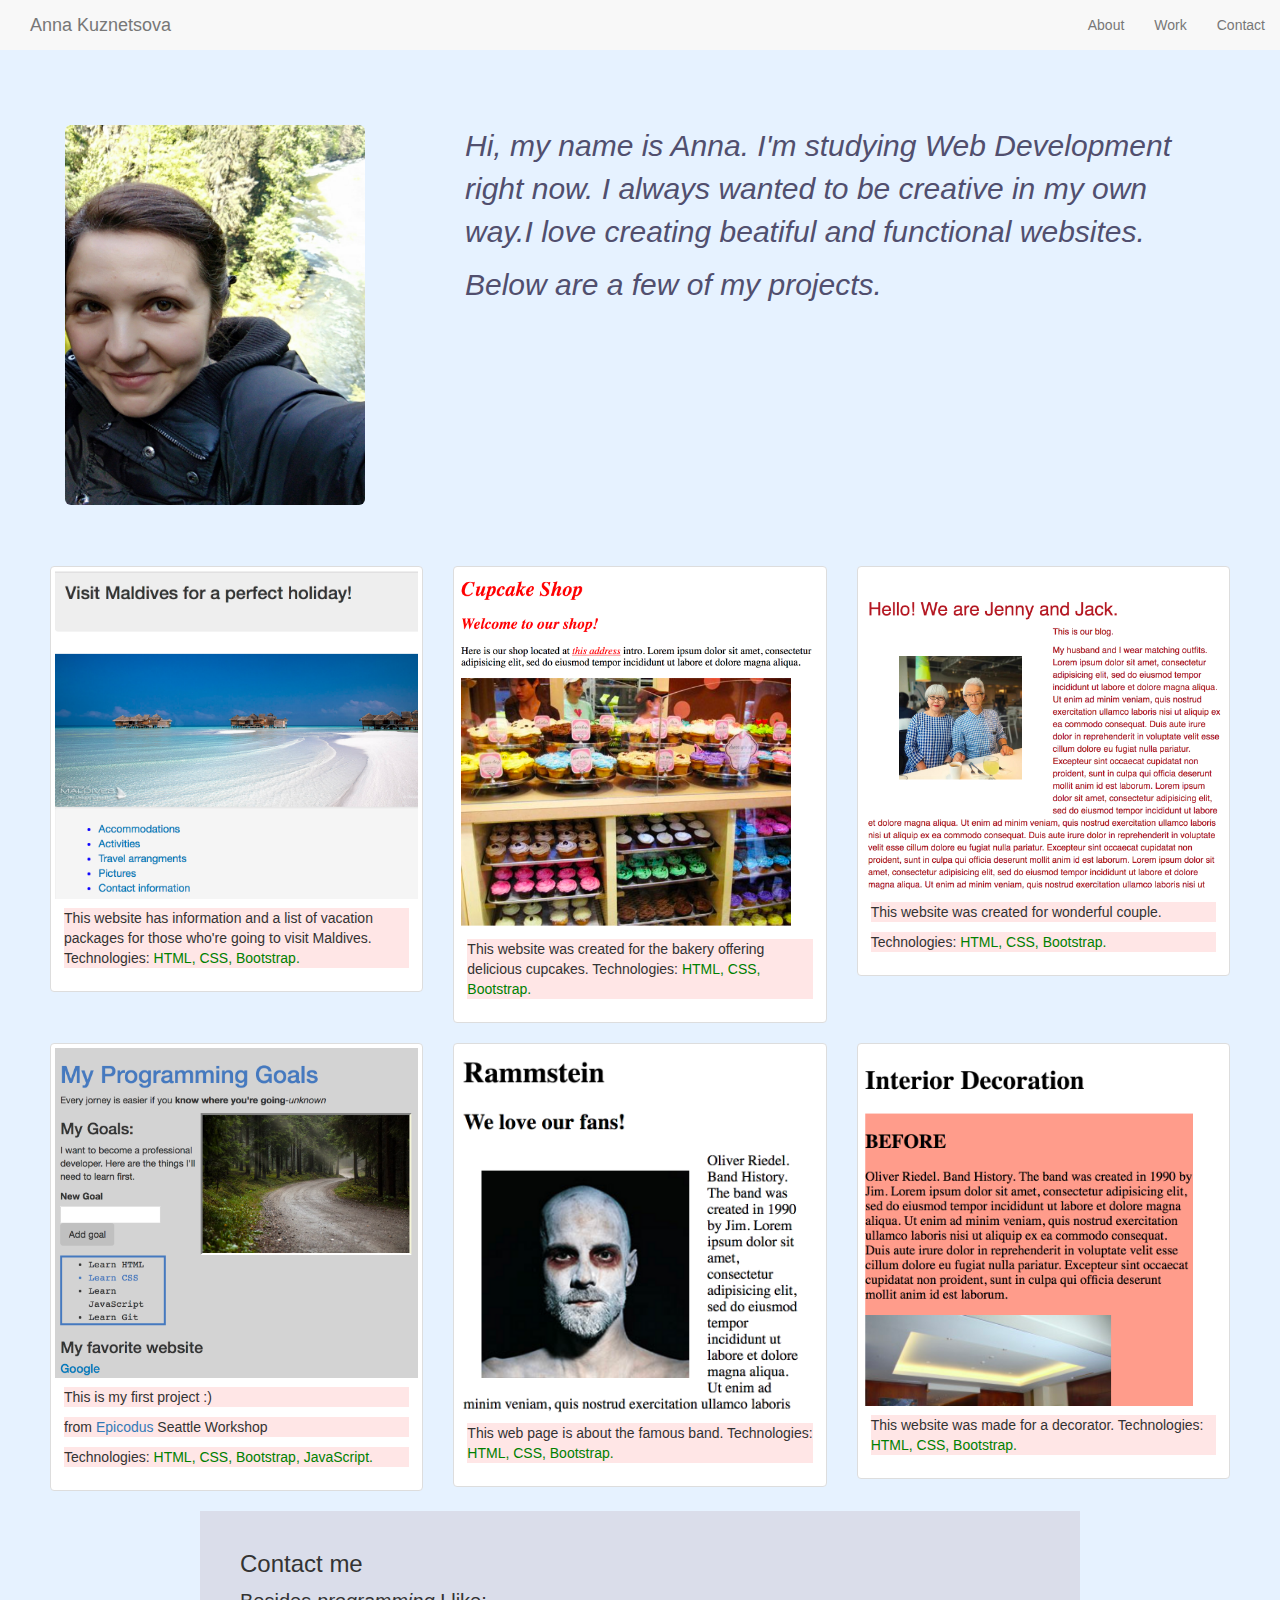
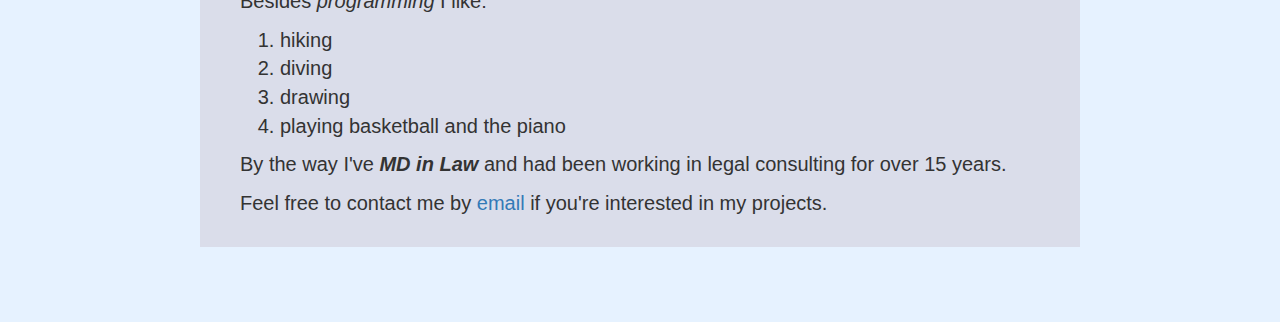
<file: index.html>
<!DOCTYPE html>
<html>

  <head>
    <title>My Portfolio</title>
    <link href="css/bootstrap.css" rel="stylesheet" type="text/css">
    <link href="css/styles.css" rel="stylesheet" type="text/css">
  </head>

  <body data-target=".navbar" data-offset="50">
    <nav class="navbar-default navbar-fixed-top">
      <div class="container-fluid">
        <div class="navbar-header">
          <a class="navbar-brand" href="#">Anna Kuznetsova</a>
        </div>
        <ul class="nav navbar-nav navbar-right">
          <li><a href="#about">About</a></li>
          <li><a href="#Work">Work</a></li>
          <li><a href="#contact">Contact</a></li>
        </ul>
      </div>
    </nav>
    <div class="container-fluid">
      <div id="about">
        <img id="me" src="me.jpg" class="img-rounded" alt="an image of a woman" />
        <p>Hi, my name is Anna. I'm studying Web Development right now. I always wanted to be creative in my own way.I love creating beatiful and functional websites.
          <p>Below are a few of my <em>projects</em>.</p>
      </div>
    </div>
    <div id="Work">
      <div class="row">
        <div class="col-md-4">
          <div class="thumbnail">
            <a href="https://codingkuzzi.github.io/private-island-resort/" target="_blank">
                <img src="project4.png" alt="My First Project" style="width:100%"></a>
            <div class="caption">
              <p>This website has information and a list of vacation packages for those who're going to visit Maldives. Technologies: <span class="green">HTML, CSS, Bootstrap.</span></p>
              <p></p>
            </div>
          </div>
        </div>
        <div class="col-md-4">
          <div class="thumbnail">
            <a href="https://codingkuzzi.github.io/cupcake-shop/" target="_blank">
                <img src="project2.png" alt="Nature" style="width:100%"></a>
            <div class="caption">
              <p>This website was created for the bakery offering delicious cupcakes. Technologies: <span class="green">HTML, CSS, Bootstrap.</span></p>
            </div>
          </div>
        </div>
        <div class="col-md-4">
          <div class="thumbnail">
            <a href="https://codingkuzzi.github.io/blogging-website/" target="_blank">
                <img src="project3.png" alt="Nature" style="width:100%"></a>
            <div class="caption">
              <p>This website was created for wonderful couple.
                <p>Technologies: <span class="green">HTML, CSS, Bootstrap.</span></p>
            </div>
          </div>
        </div>
      </div>
      <div class="row">
        <div class="col-md-4">
          <div class="thumbnail">
            <a href="https://codingkuzzi.github.io/workshop_project/" target="_blank">
              <img src="project1.png" alt="Nature" style="width:100%"></a>
            <div class="caption">
              <p>This is my first project :)
              </p>
              <p>from <a href="https://www.epicodus.com/seattle/" target="_blank">Epicodus</a> Seattle Workshop</p>
              <p>Technologies: <span class="green">HTML, CSS, Bootstrap, JavaScript.</span></p>
            </div>
          </div>
        </div>
        <div class="col-md-4">
          <div class="thumbnail">
            <a href="https://codingkuzzi.github.io/band/" target="_blank">
              <img src="project5.png" alt="band" style="width:100%"></a>
            <div class="caption">
              <p>This web page is about the famous band. Technologies: <span class="green">HTML, CSS, Bootstrap.</span></p>
            </div>
          </div>
        </div>
        <div class="col-md-4">
          <div class="thumbnail">
            <a href="https://codingkuzzi.github.io/decorator/" target="_blank">
                <img src="project6.png" alt="My First Project" style="width:100%"></a>
            <div class="caption">
              <p>This website was made for a decorator. Technologies: <span class="green">HTML, CSS, Bootstrap.</span></p>
            </div>
          </div>
        </div>
      </div>
    </div>
    <div id="contact">
      <h3>Contact me</h3>
      <p>Besides <em>programming</em> I like:</p>
      <ol>
        <li>hiking</li>
        <li>diving</li>
        <li>drawing</li>
        <li>playing basketball and the piano</li>
      </ol>
      <p> By the way I've <strong><em>MD in Law</em></strong> and had been working in legal consulting for over 15 years.</p>
      <p>Feel free to contact me by <a href="mailto:anny@gmail.com">email</a> if you're interested in my projects.</p>
    </div>
  </body>

</html>
</file>
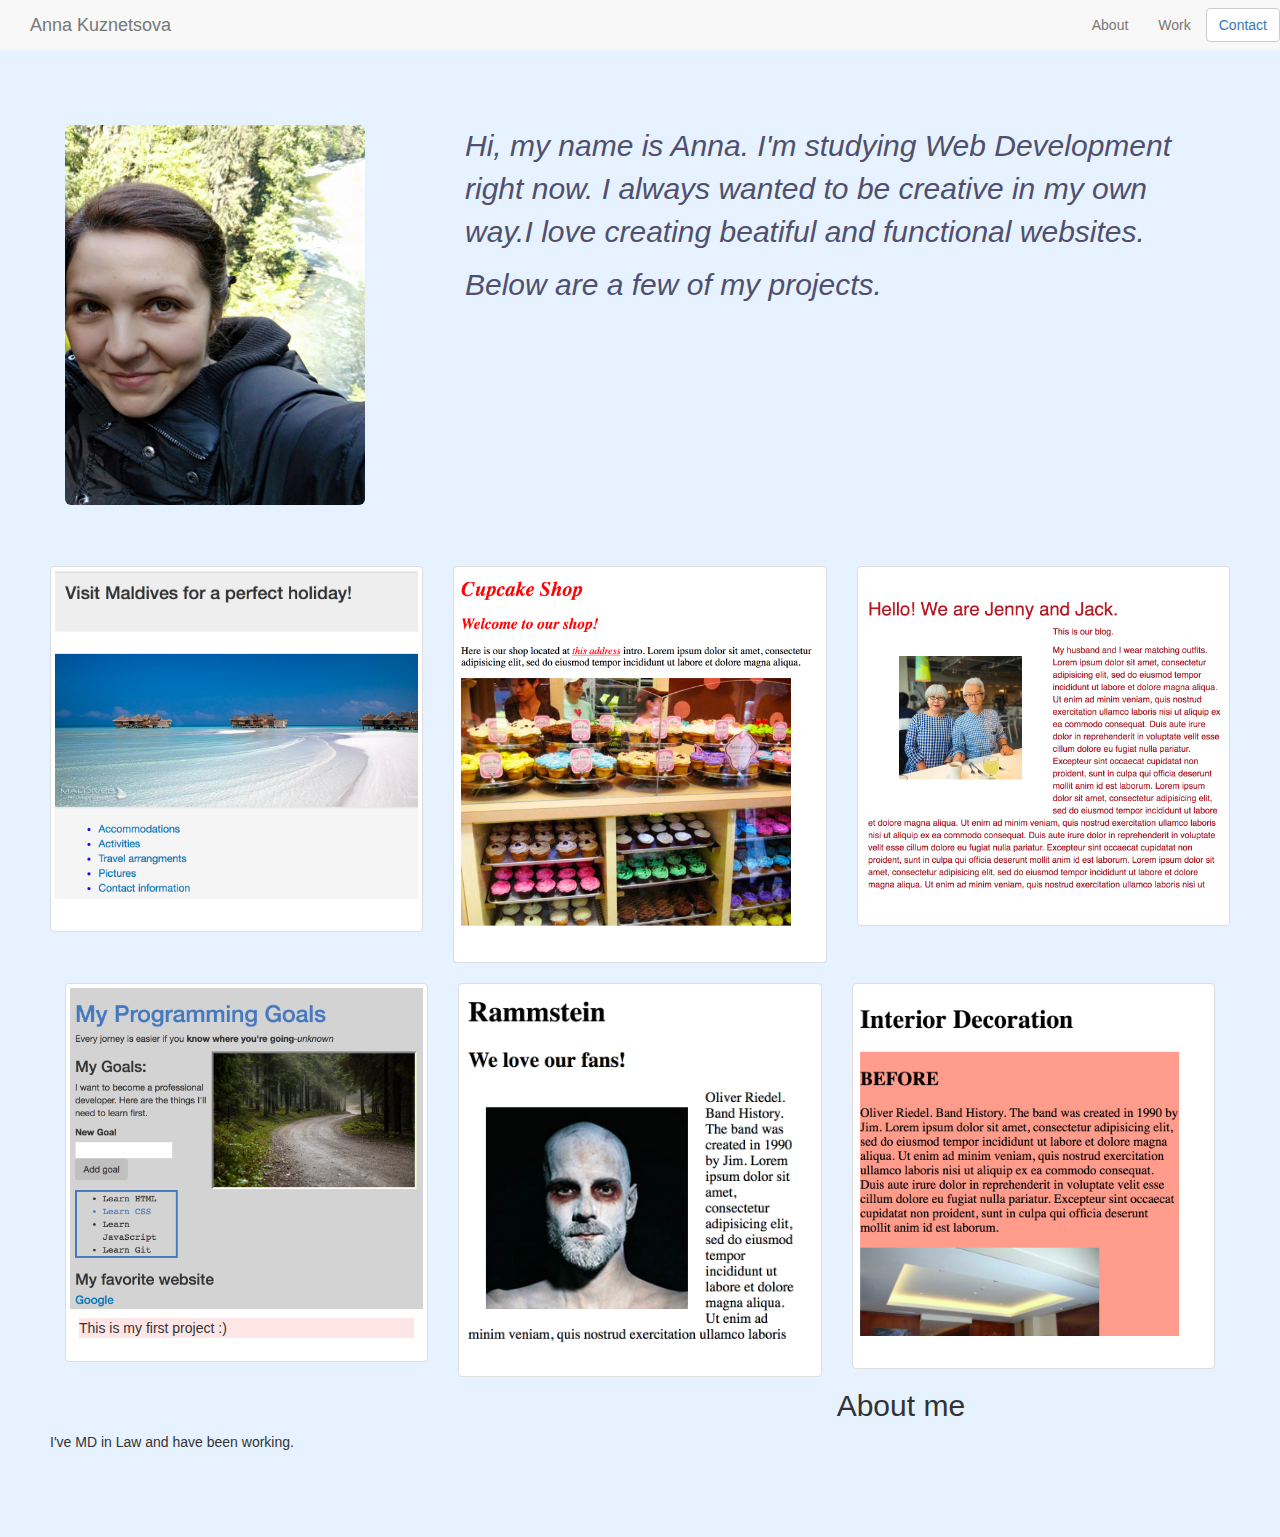
<file: portfolio.html>
<!DOCTYPE html>
<html>
  <head>
    <title>My Portfolio</title>
    <link href="css/bootstrap.css" rel="stylesheet" type="text/css">
    <link href="css/styles.css" rel="stylesheet" type="text/css">
  </head>
  <body data-target=".navbar" data-offset="50">
    <nav class="navbar-default navbar-fixed-top">
      <div class="container-fluid">
        <div class="navbar-header">
          <a class="navbar-brand" href="#">Anna Kuznetsova</a>
        </div>
        <ul class="nav navbar-nav navbar-right">
          <li><a href="#about">About</a></li>
          <li><a href="#Work">Work</a></li>
          <button class="btn btn-default navbar-btn"><a href="#Contact">Contact</button>
        </ul>
      </div>
    </nav>
  <div class="container-fluid">
    <div id="about">
      <img id="me" src="me.jpg" class="img-rounded" alt="an image of a woman"/>
      <p>Hi, my name is Anna. I'm studying Web Development right now. I always wanted to be creative in my own way.I love creating beatiful and functional websites.
      <p>Below are a few of my projects.</p>
    </div>
  </div>
    <div id="Work">
        <div class="row">
          <div class="col-md-4">
            <div class="thumbnail">
              <a href="https://codingkuzzi.github.io/private-island-resort/" target="_blank">
                <img src="project4.png" alt="My First Project" style="width:100%">
                <div class="caption">
                  <p></p>
                </div>
              </a>
            </div>
          </div>
          <div class="col-md-4">
            <div class="thumbnail">
              <a href="https://codingkuzzi.github.io/cupcake-shop/" target="_blank">
                <img src="project2.png" alt="Nature" style="width:100%">
                <div class="caption">
                  <p></p>
                </div>
              </a>
            </div>
          </div>
          <div class="col-md-4">
            <div class="thumbnail">
              <a href="https://codingkuzzi.github.io/blogging-website/" target="_blank">
                <img src="project3.png" alt="Nature" style="width:100%">
                <div class="caption">
                  <p></p>
                </div>
              </a>
            </div>
          </div>
        </div>
        <div class="col-md-4">
          <div class="thumbnail">
            <a href="https://codingkuzzi.github.io/workshop_project/" target="_blank">
              <img src="project1.png" alt="Nature" style="width:100%">
              <div class="caption">
                <p>This is my first project :)</p>
              </div>
            </a>
          </div>
        </div>
        <div class="col-md-4">
          <div class="thumbnail">
            <a href="https://codingkuzzi.github.io/band/" target="_blank">
              <img src="project5.png" alt="Nature" style="width:100%">
              <div class="caption">
                <p></p>
              </div>
            </a>
          </div>
        </div>
      </div>

          <div class="col-md-4">
            <div class="thumbnail">
              <a href="https://codingkuzzi.github.io/decorator/" target="_blank">
                <img src="project6.png" alt="My First Project" style="width:100%">
                <div class="caption">
                  <p></p>
                </div>
              </a>
            </div>
          </div>

    </div>
    <div id="Contact">
      <h2>About me</h2>
        <p>I've MD in Law and have been working.</p>
    </div>
  </div>



  </body>
  </head>
</html>
</file>
<file: css/styles.css>
body {
  padding: 25px 50px 75px 50px;
  background-color: #e6f2ff;
}

#me {
  width: 300px;
  height: 380px;
  float: left;
  margin-right: 100px;
}

#about {
  padding-top: 100px;
  padding-bottom: 250px;
  font-size: 30px;
  font-style: oblique;
  font-stretch: expanded;
  color: #514F6E
}

#contact {
  font-size: 20px;
  background-color: #DADDEA;
  padding: 20px 40px;
  margin: 0 150px;
}

.green {
  color: green;
}

.caption p {
  background-color: #ffe6e6;
}
</file>
